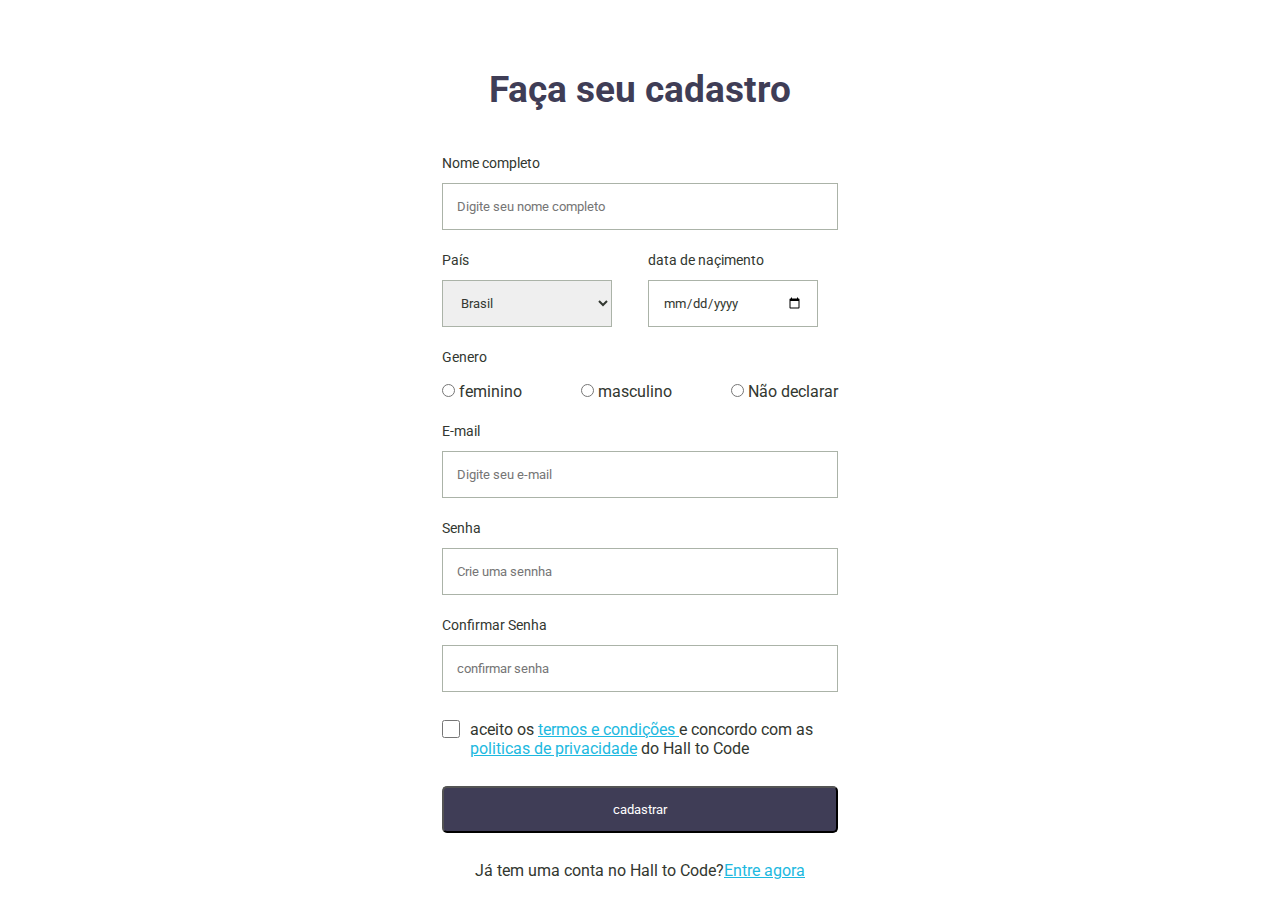
<file: formulario hall to code/index.html>
<head>
    <title>aula-2-formulario</title>

    <link rel="preconnect" href="https://fonts.googleapis.com">
    <link rel="preconnect" href="https://fonts.gstatic.com" crossorigin>
    <link href="https://fonts.googleapis.com/css2?family=Roboto:wght@400;500;700&display=swap" rel="stylesheet">
    <link href="./styles.css" rel="stylesheet" />
</head>

<body>
    <section class="container">
        <form class="form">
            <h1 class="title">Faça seu cadastro</h1>
            <div class="box">
                <label for="name-field"
                 class="label-text"
                 >Nome completo</label>
                <input required 
                type="text" 
                placeholder="Digite seu nome completo" 
                id="name-field" class="text-box" />
            </div>

            <div class="double-box">
                <div class="box space-btween">
                <label for="pais" class="label-text ">País</label>
                <select id="pais" class="text-box2">
                    <option>Brasil</option>
                    <option>Argentina</option>
                    <option>Paraguai</option>
                </select>
                </div  >
                <div class="box space-btween">
                <label for="data" class="label-text ">data de naçimento</label>
                <input type="date" class="text-box2">
                </div>
            </div>
            <div class="box-gender">
                <spam for="genero" class="label-text2">Genero</spam>
                <div class="options-gender"> 

                
                <div>
                    <input type="radio" name="input-genre" id="">
                    <label for="">feminino</label>
                </div>
                <div>
                    <input type="radio" name="input-genre" id="">
                    <label for="">masculino</label>
                </div>
                <div>
                    <input type="radio" name="input-genre" id="">
                    <label for="">Não declarar</label>
                </div>
                </div>
            </div>
            <div class="box">
                <label for="email-field" class="label-text">E-mail</label>
                <input required type="email" placeholder="Digite seu e-mail" id="email-field" class="text-box" />
            </div>

            <div class="box">
                <label  for="senha-field" class="label-text">Senha</label>
                <input required id="senha=field" placeholder="Crie uma sennha" type="password" class="text-box" />
            </div>

            <div class="box">
                <label for="confirmar-senha-field" class="label-text">Confirmar Senha</label>
                <input required id="confirmar-senha-field" 
                placeholder="confirmar senha"
                 type="password" class="text-box" />
            </div>
             <div class="terms" >
             <input id="eula-field" 
              type="checkbox"
              required
              class="checkbox-field" />
              <p>aceito os <a target="_blank"
                 href="eula.html"
                  class="link"> termos e condições 
                </a>e concordo com as
                <a target="_blank" 
                href="eula.html" 
                class="link">politicas de privacidade</a>
                do Hall to Code
              </p>
             </div>

            <button class="button">cadastrar</button>
            
            <p class="redirect-link"> Já tem uma conta no Hall to Code?<a class="link"
                 target="_blank" href="login.html">
                    Entre agora
                </a></p>
        </form>
    </section>
</body>
</file>
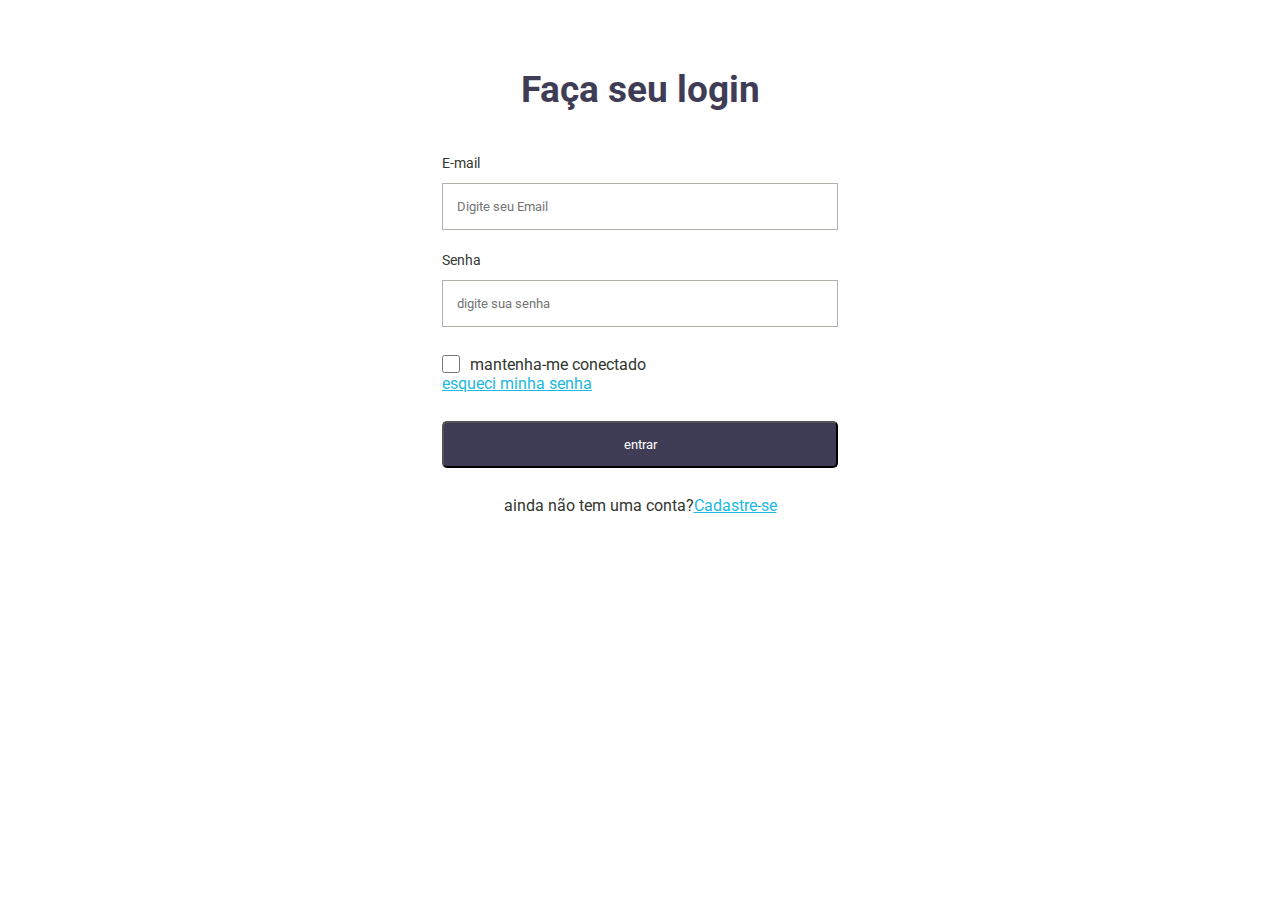
<file: formulario hall to code/login.html>
<head>
    <link href="./styles.css"  rel="stylesheet"/>
    <link href="./styles.css"  rel="stylesheet"/>
    <link rel="preconnect" href="https://fonts.googleapis.com">
    <link rel="preconnect" href="https://fonts.gstatic.com" crossorigin>
    <link href="https://fonts.googleapis.com/css2?family=Roboto:wght@400;500;700&display=swap" rel="stylesheet">

    <title>login-site </title>
</head>

<body>
 <section class="container">
  <form class="form">
    <h1 class="title">Faça seu login</h1>

    <div class="box">
    <label for="e-mail" class="label-text">E-mail</label>
    <input type="e-mail" class="text-box" for="e-mail"
     placeholder="Digite seu Email">
    </div>
    <div class="box">
    <label for="senha" class="label-text" >Senha</label>
    <input type="password"  class="text-box"for="senha" placeholder="digite sua senha">
    </div>

    <div class="terms">
    <input type="checkbox" class="checkbox-field" for="manter conectado">
    <label for="manter conectado">mantenha-me conectado
    </label>
    </div>
    <div>
    <a href="recuperação.html" 
    target="_blank" class="link" >esqueci minha senha</a>
    </div>
    <button class="button">entrar</button>
    
    <p class="redirect-link" >ainda não tem uma conta?<a 
        class="link" 
        href="index.html">Cadastre-se</a></p>
    </section>
</form >
</body>
</file>
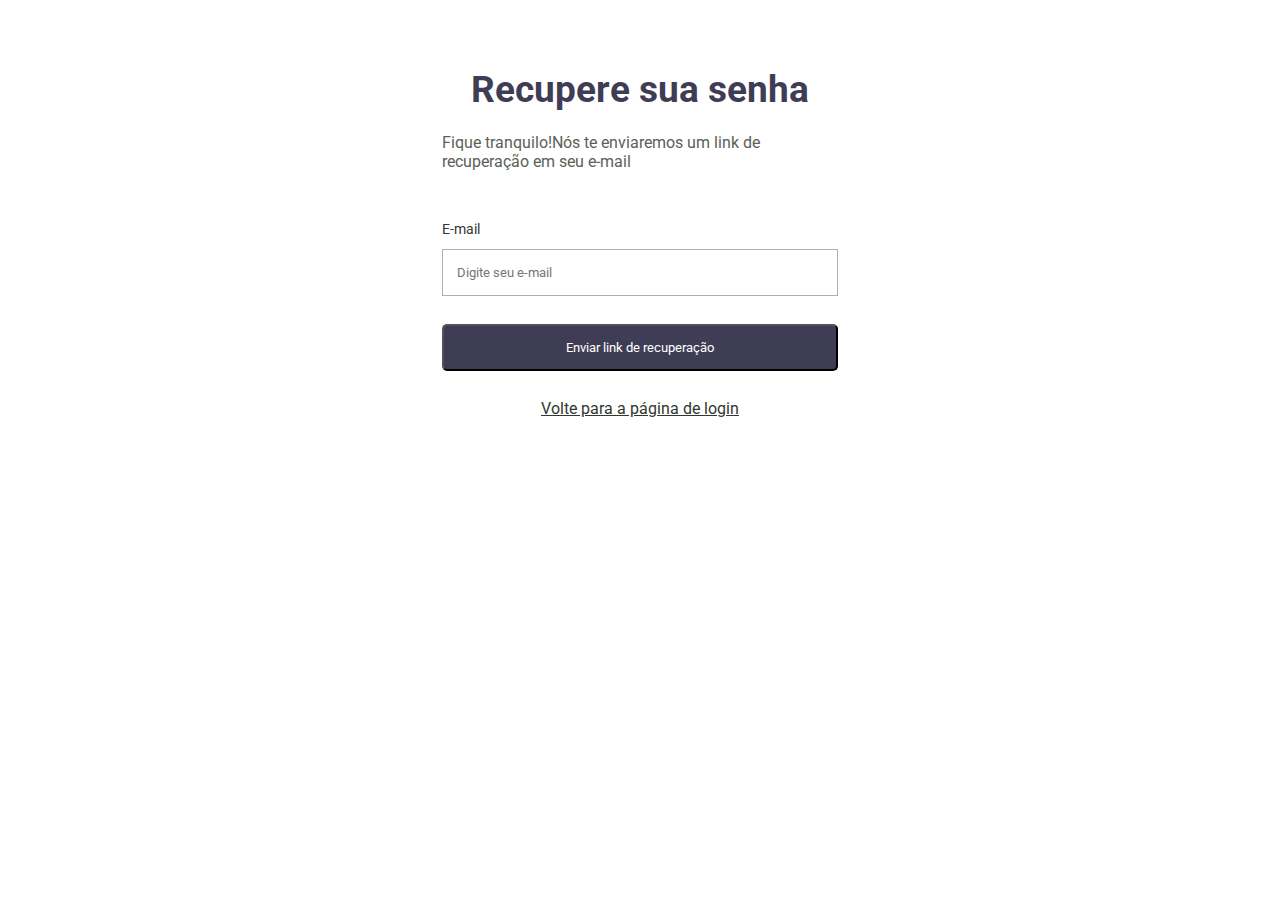
<file: formulario hall to code/recuperação.html>
<head>
    <link href="./styles.css"  rel="stylesheet"/>
    <link rel="preconnect" href="https://fonts.googleapis.com">
    <link rel="preconnect" href="https://fonts.gstatic.com" crossorigin>
    <link href="https://fonts.googleapis.com/css2?family=Roboto:wght@400;500;700&display=swap" rel="stylesheet">
 <link href="./styles.css"  rel="stylesheet"/>
  <title>recuperar-senha</title>
</head>

<body>
 <section class="container">
  <form class="form">
    <h1 class="title">Recupere sua senha</h1>
    <h2 class="recuperação-subtext">Fique tranquilo!Nós te enviaremos um link de recuperação em seu e-mail</h2>
     <div class="box">
     <label for="e-mail"
      class="label-text">E-mail</label>
    
     <input type="e-mail" class="text-box"  id="e-mail" 
     placeholder="Digite seu e-mail">
     </div>
    <button class="button">Enviar link de recuperação</button>
  
    <a class="redirect-link" href="login.html"
     class="link"
      target="_blank">Volte para a página de login</a>

 </section>
  </form >
</body>
</file>
<file: formulario hall to code/styles.css>
* {
  margin: 0;
  padding: 0;
  color: #323730;
  font-weight: 400;
  font-family: "Roboto", sans-serif;
}
body {
  display: flex;
  justify-content: center;
  align-items: center;
  flex-direction: column;
}
.container {
  display: flex;
  flex-direction: column;
  align-items: center;

  max-width: 396px;
  width: 100%;
}

.form {
  display: flex;
  flex-direction: column;

  max-width: 396px;
  width: 100%;
}

.title {
  font-family: "Roboto", sans-serif;
  font-weight: 700;
  font-size: 37px;
  margin-bottom: 22px;
  margin-top: 68px;
  color: #3f3d56;
  display: flex;
    justify-content: center;
}
.double-box{
    display: flex;
    justify-content: space-between;
}
.box {
  display: flex;
  flex-direction: column;
  margin-top: 22px;
}

.space-btween{
    width: 48%;

}

.label-text {
  font-size: 14px;
  margin-bottom: 4px;
  height: 24px;
  color: #323730;
}


.text-box {
    height: 47px;
    width: 396;
    border: 1px solid #abb3a8;
  padding: 12px 14px

  }
.box-gender{
    display: flex;
    flex-direction: column;
    width: 100%;
}
.options-gender{
    display: flex;
    justify-content: space-between;
  
    width: 100%;
}
.text-box2{
    height: 47px;
    width: 170px;
    border: 1px solid #abb3a8;
  padding: 12px 14px
}

.box2 {
  display: flex;
  flex-direction: column;
  margin-bottom: 28px;
}

.label-text2 {
   
    margin-top: 22px;
  font-size: 14px;
  margin-bottom: 9px;
  width: 49px;
  height: 24px;
  font-family: "Roboto", sans-serif;
  color: #323730;
}


.login-text {
  font-family: "Roboto", sans-serif;
  font-weight: 700;
  font-size: 37px;
  margin-top: 68px;
  margin-bottom: 31px;
  height: 43px;
  color: #3f3d56;
}


.label-text-login {
  height: 16px;
  font-size: 14px;
  margin-bottom: 6;
}

.recuperação-subtext {
  font-family: "Roboto", sans-serif;
  font-size: 16px;
  margin-bottom: 28px;
  height: 38px;
  color: #5a6256;
}
body {
  display: flex;
  justify-content: center;
}
.label-text-recuperação {
  font-size: 14px;
  margin-bottom: 5px;
  height: 24px;
}

.terms{
  display: flex;
  margin-top:  28px;
}

.checkbox-field{
  width: 18px;
  height: 18px;
  border-radius: 0%;
  min-width: 18px;
  min-height: 18px;
  margin-right: 10px;
}

.button{
  width: 100%;
  background-color: #3F3D56;
  color: white;
  padding: 14px 0;
  margin-top: 28px;
  border-radius: 5px;

  transition-duration: 300ms;
  
}
.button:hover{
  background-color:#3f3d56d7 ;
}

.redirect-link{
  margin-top:  28px;
  display: flex;
  justify-content: center;
}

.link {
  color: #1db9e0;
}
</file>
